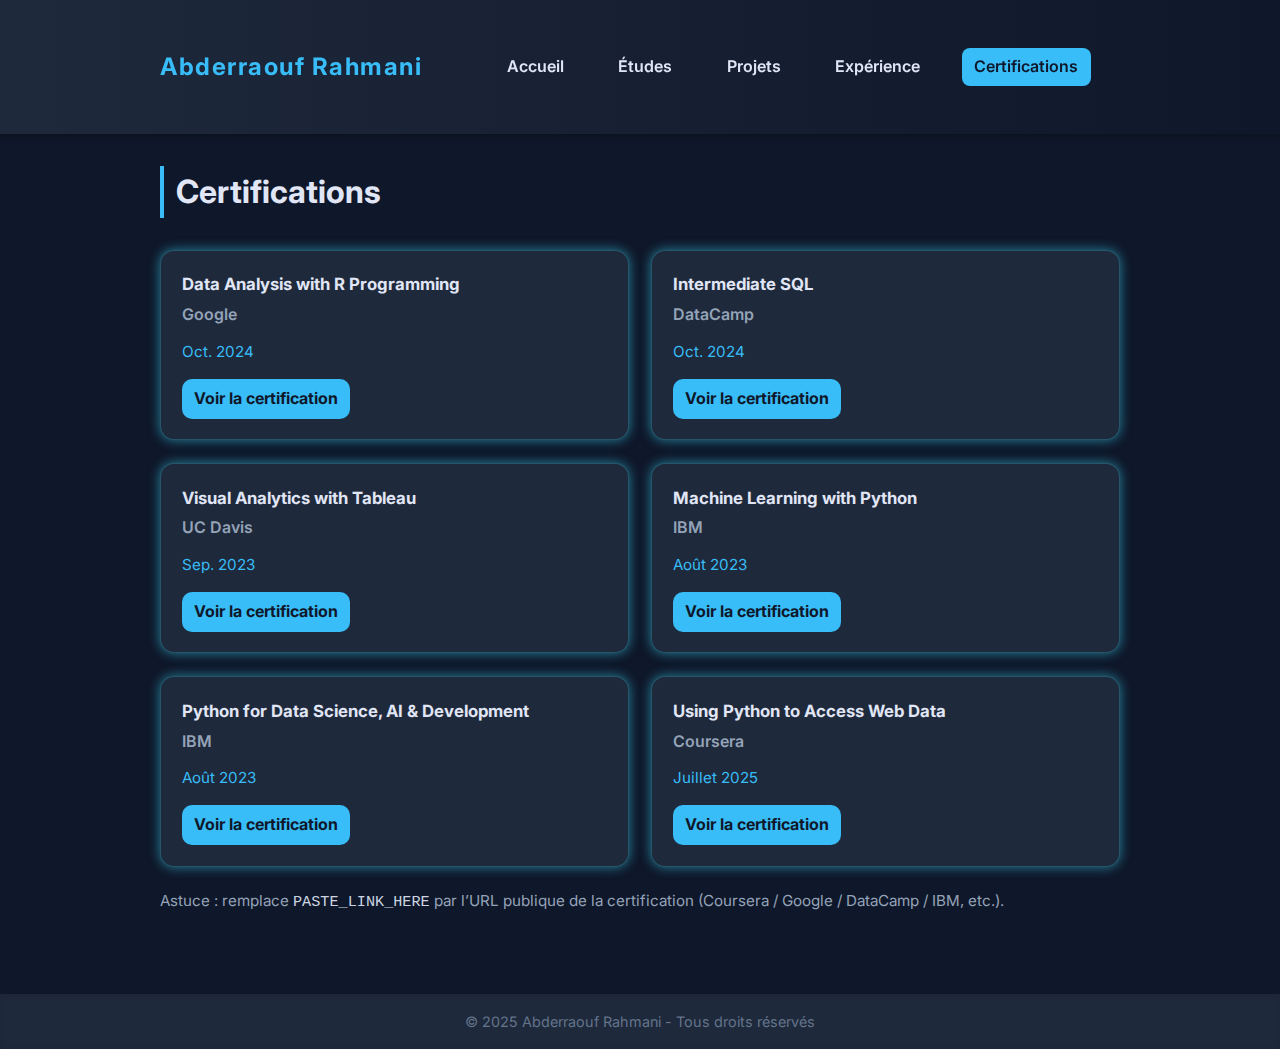
<file: certifications.html>
<!DOCTYPE html>
<html lang="fr">
<head>
  <meta charset="UTF-8" />
  <meta name="viewport" content="width=device-width, initial-scale=1" />
  <title>Certifications | Abderraouf Rahmani</title>

  <link rel="stylesheet" href="certifications.css" />
  <link href="https://fonts.googleapis.com/css2?family=Inter:wght@400;600;700&display=swap" rel="stylesheet">
</head>
<body>

<header class="header">
  <div class="container header-container">
    <h1 class="site-title">Abderraouf Rahmani</h1>
    <nav class="navbar">
      <a href="index.html">Accueil</a>
      <a href="studies.html">Études</a>
      <a href="projects.html">Projets</a>
      <a href="experience.html">Expérience</a>
      <a href="certifications.html" class="active">Certifications</a>
      <span class="nav-indicator"></span>
    </nav>
  </div>
</header>

<main class="container">
  <h2 class="section-title">Certifications</h2>

  <section class="cert-grid">

    <!-- 1 -->
    <a class="cert-card" href="https://www.coursera.org/account/accomplishments/certificate/VFD3LZA496JH" target="_blank" rel="noopener noreferrer">
      <div class="cert-top">
        <div class="cert-title">Data Analysis with R Programming</div>
        <div class="cert-issuer">Google</div>
      </div>
      <div class="cert-meta">Oct. 2024</div>
      <div class="cert-cta">Voir la certification</div>
    </a>

    <!-- 2 -->
    <a class="cert-card" href="https://www.datacamp.com/statement-of-accomplishment/course/a075c854af22cc1bcc3e600fd6cfd37dbf6fd2c0?raw=1" target="_blank" rel="noopener noreferrer">
      <div class="cert-top">
        <div class="cert-title">Intermediate SQL</div>
        <div class="cert-issuer">DataCamp</div>
      </div>
      <div class="cert-meta">Oct. 2024</div>
      <div class="cert-cta">Voir la certification</div>
    </a>

    <!-- 3 -->
    <a class="cert-card" href="https://www.coursera.org/account/accomplishments/certificate/29L7UEWEUY5J" target="_blank" rel="noopener noreferrer">
      <div class="cert-top">
        <div class="cert-title">Visual Analytics with Tableau</div>
        <div class="cert-issuer">UC Davis</div>
      </div>
      <div class="cert-meta">Sep. 2023</div>
      <div class="cert-cta">Voir la certification</div>
    </a>

    <!-- 4 -->
    <a class="cert-card" href="https://www.coursera.org/account/accomplishments/certificate/WDY45RLY36F2" target="_blank" rel="noopener noreferrer">
      <div class="cert-top">
        <div class="cert-title">Machine Learning with Python</div>
        <div class="cert-issuer">IBM</div>
      </div>
      <div class="cert-meta">Août 2023</div>
      <div class="cert-cta">Voir la certification</div>
    </a>

    <!-- 5 -->
    <a class="cert-card" href="https://www.coursera.org/account/accomplishments/certificate/7QZHCE5FFTJL" target="_blank" rel="noopener noreferrer">
      <div class="cert-top">
        <div class="cert-title">Python for Data Science, AI &amp; Development</div>
        <div class="cert-issuer">IBM</div>
      </div>
      <div class="cert-meta">Août 2023</div>
      <div class="cert-cta">Voir la certification</div>
    </a>

    <!-- 6 -->
    <a class="cert-card" href="https://www.coursera.org/account/accomplishments/certificate/SC1XDC2BQ9RL" target="_blank" rel="noopener noreferrer">
      <div class="cert-top">
        <div class="cert-title">Using Python to Access Web Data</div>
        <div class="cert-issuer">Coursera</div>
      </div>
      <div class="cert-meta">Juillet 2025</div>
      <div class="cert-cta">Voir la certification</div>
    </a>

  </section>

  <p class="hint">
    Astuce : remplace <span class="mono">PASTE_LINK_HERE</span> par l’URL publique de la certification (Coursera / Google / DataCamp / IBM, etc.).
  </p>
</main>

<footer class="footer">
  <p>&copy; 2025 Abderraouf Rahmani - Tous droits réservés</p>
</footer>

</body>
</html>
</file>
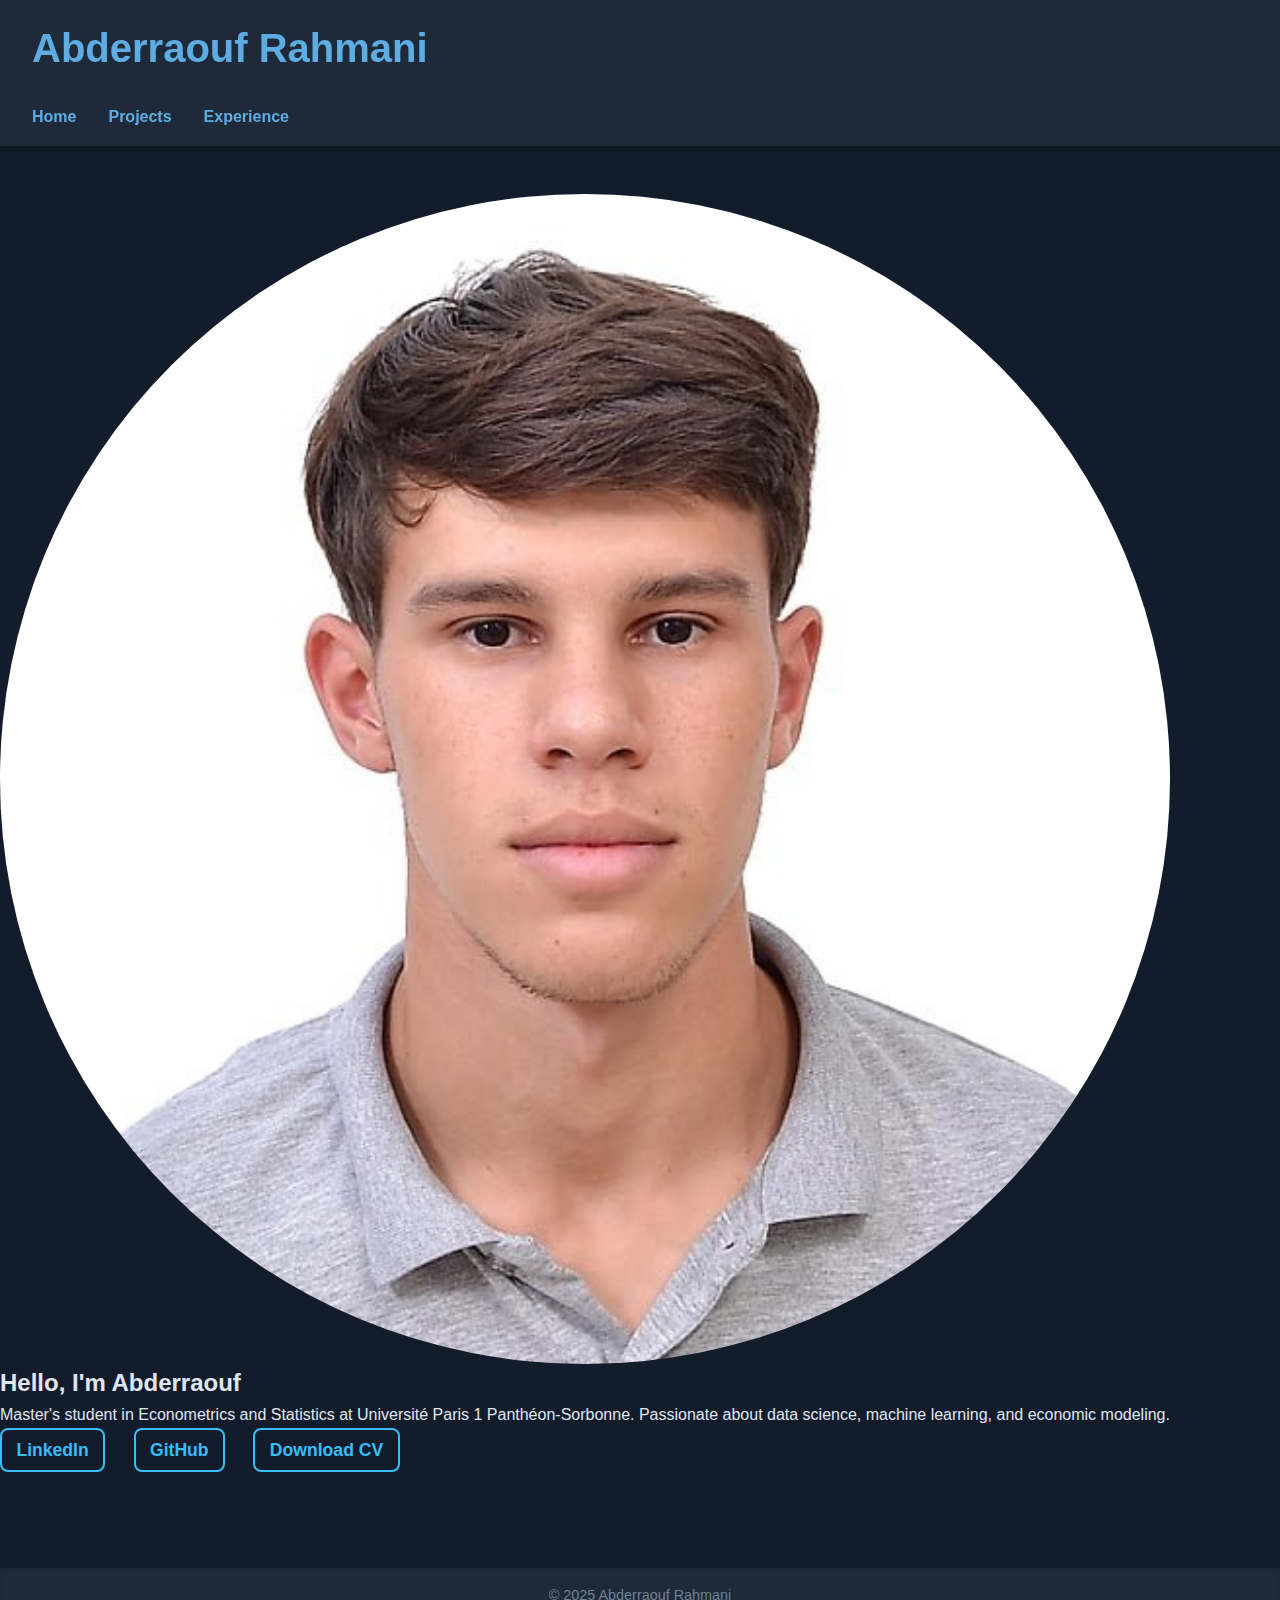
<file: portfolio_html.html>
<!DOCTYPE html>
<html lang="en">
<head>
  <meta charset="UTF-8" />
  <meta name="viewport" content="width=device-width, initial-scale=1.0" />
  <title>Abderraouf Rahmani | Portfolio</title>
  <link rel="stylesheet" href="style.css" />
</head>
<body>
  <header>
    <nav>
      <h1>Abderraouf Rahmani</h1>
      <ul>
        <li><a href="index.html">Home</a></li>
        <li><a href="projects.html">Projects</a></li>
        <li><a href="experience.html">Experience</a></li>
      </ul>
    </nav>
  </header>

  <main class="home">
    <section class="profile">
      <img src="mine.jpeg" alt="Profile Photo" class="profile-pic" />
      <h2>Hello, I'm Abderraouf</h2>
      <p>Master's student in Econometrics and Statistics at Université Paris 1 Panthéon-Sorbonne. Passionate about data science, machine learning, and economic modeling.</p>
      <div class="links">
        <a href="https://www.linkedin.com/in/raoufrhm/" target="_blank">LinkedIn</a>
        <a href="https://github.com/raoufRahmani" target="_blank">GitHub</a>
        <a href="assets/cv.pdf" download>Download CV</a>
      </div>
    </section>
  </main>

  <footer>
    <p>&copy; 2025 Abderraouf Rahmani</p>
  </footer>
</body>
</html>
</file>
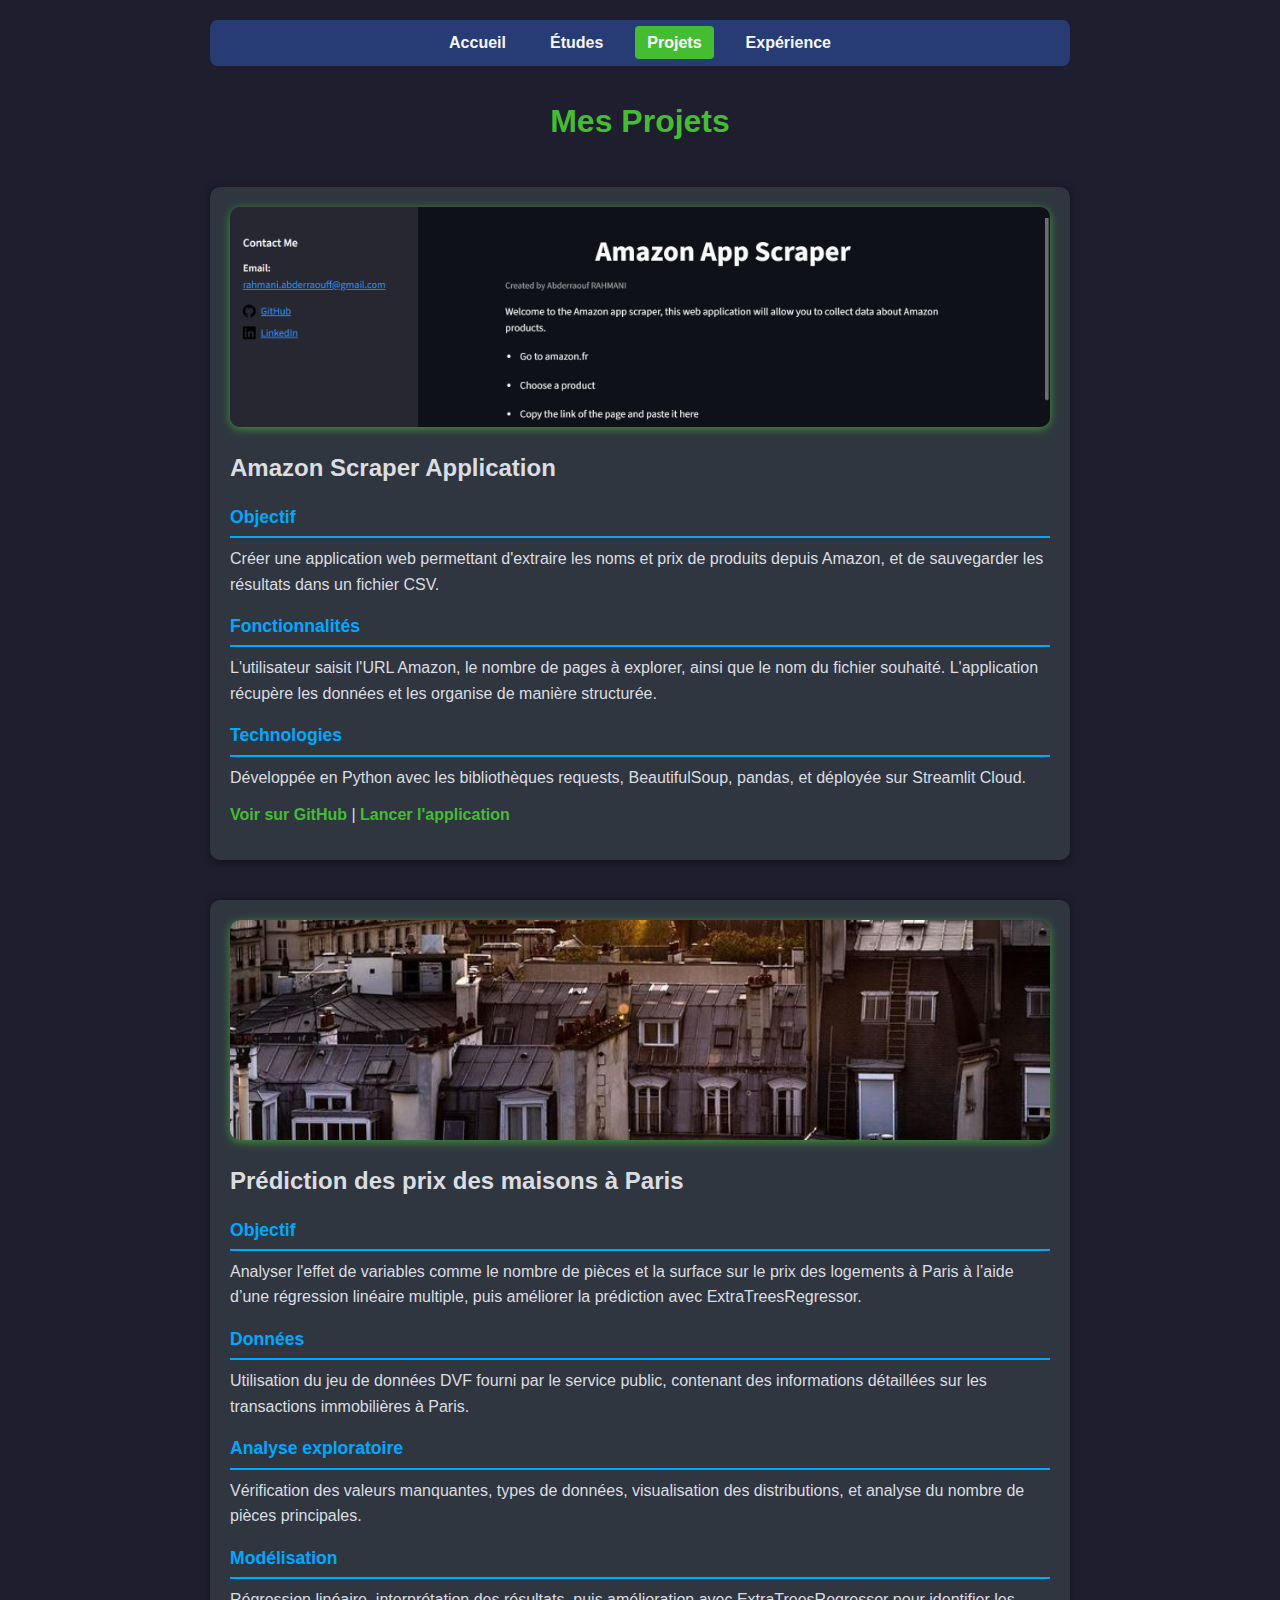
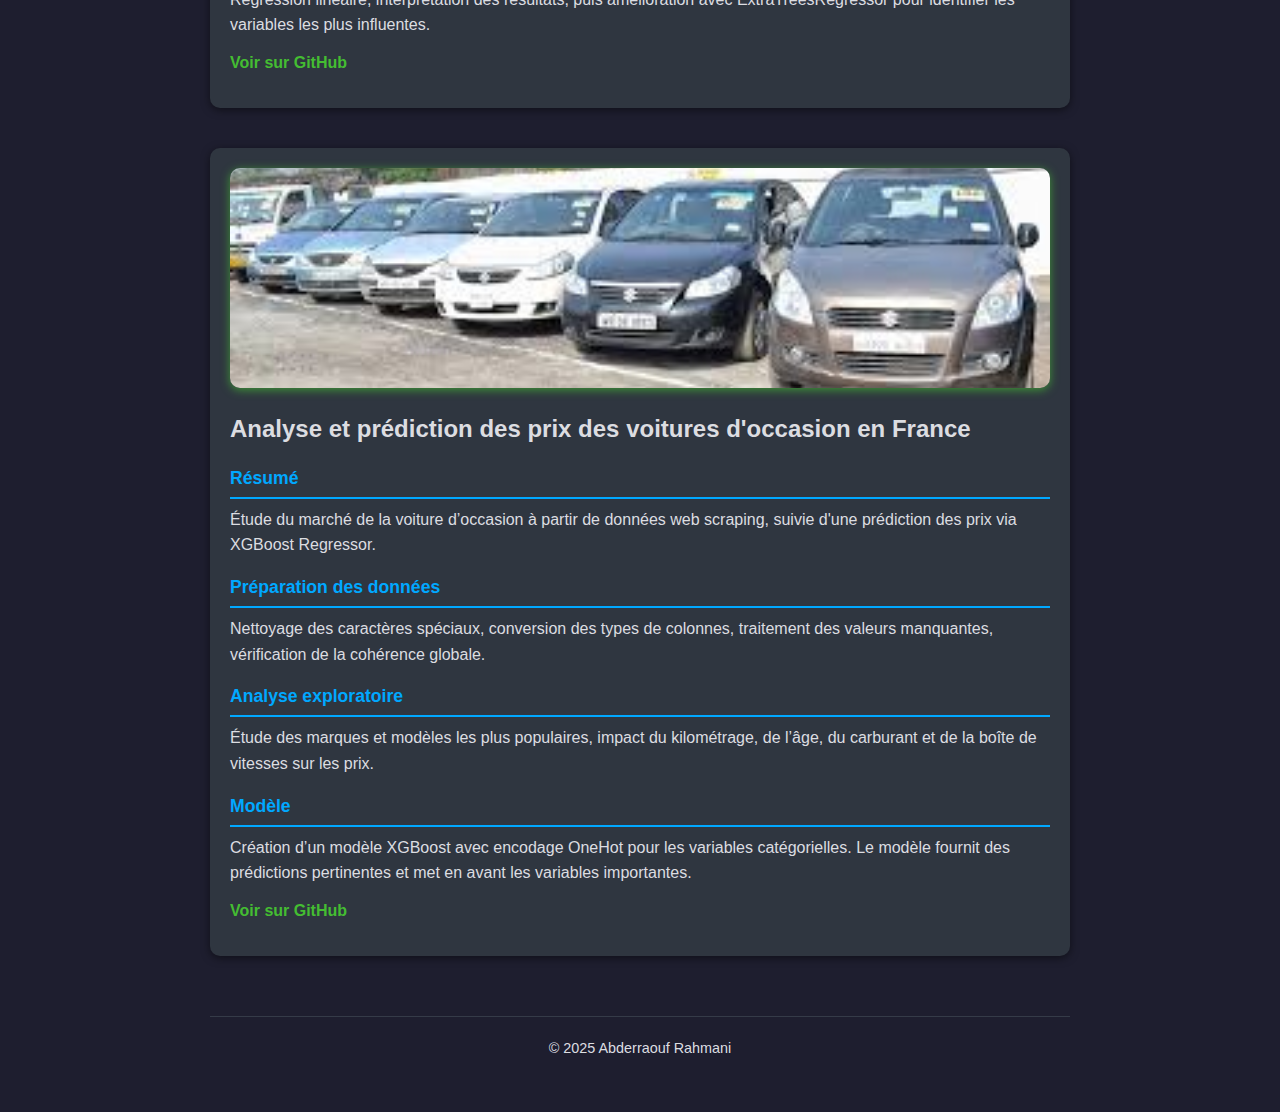
<file: projects.html>
<!DOCTYPE html>
<html lang="fr">
<head>
  <meta charset="UTF-8" />
  <meta name="viewport" content="width=device-width, initial-scale=1" />
  <title>Projets - Abderraouf Rahmani</title>
  <style>
    * {
      margin: 0; padding: 0; box-sizing: border-box;
    }
    body {
      font-family: 'Segoe UI', Tahoma, Geneva, Verdana, sans-serif;
      background-color: #1e1e2f;
      color: #dcdde1;
      line-height: 1.6;
      padding: 20px;
      max-width: 900px;
      margin: auto;
    }
    header nav ul {
      display: flex;
      list-style: none;
      margin-bottom: 30px;
      background: #273c75;
      padding: 10px;
      border-radius: 8px;
      justify-content: center;
      gap: 20px;
    }
    header nav ul li a {
      color: #f5f6fa;
      text-decoration: none;
      font-weight: 600;
      padding: 8px 12px;
      border-radius: 4px;
      transition: background 0.3s;
    }
    header nav ul li a.active,
    header nav ul li a:hover {
      background: #44bd32;
      color: white;
    }
    h1 {
      text-align: center;
      margin-bottom: 40px;
      color: #44bd32;
    }
    .project-item {
      background: #2f3640;
      border-radius: 10px;
      padding: 20px;
      margin-bottom: 40px;
      box-shadow: 0 2px 8px rgba(0,0,0,0.5);
    }
    .project-item img {
      width: 100%;
      height: 220px;
      object-fit: cover;
      border-radius: 10px;
      margin-bottom: 15px;
      box-shadow: 0 2px 10px rgba(68, 189, 50, 0.7);
    }
    .section-title {
      color: #00a8ff;
      margin: 15px 0 8px;
      font-weight: 700;
      border-bottom: 2px solid #00a8ff;
      padding-bottom: 5px;
      font-size: 1.1rem;
    }
    p {
      margin-bottom: 12px;
      color: #dcdde1;
    }
    a.github-link {
      color: #44bd32;
      font-weight: 600;
      text-decoration: none;
      transition: color 0.3s;
    }
    a.github-link:hover {
      color: #00a8ff;
      text-decoration: underline;
    }
    footer {
      text-align: center;
      padding: 20px 0;
      color: #718093;
      font-size: 0.9rem;
      margin-top: 60px;
      border-top: 1px solid #353b48;
    }
  </style>
</head>
<body>
<header>
  <nav>
    <ul>
      <li><a href="index.html">Accueil</a></li>
      <li><a href="studies.html">Études</a></li>
      <li><a href="projects.html" class="active">Projets</a></li>
      <li><a href="experience.html">Expérience</a></li>
    </ul>
  </nav>
</header>


  <main class="content">
    <h1>Mes Projets</h1>

    <!-- Projet Amazon Scraper -->
    <section class="project-item">
      <img src="app.png" alt="Amazon Scraper App" />
      <h2>Amazon Scraper Application</h2>

      <div class="section-title">Objectif</div>
      <p>Créer une application web permettant d'extraire les noms et prix de produits depuis Amazon, et de sauvegarder les résultats dans un fichier CSV.</p>

      <div class="section-title">Fonctionnalités</div>
      <p>L'utilisateur saisit l'URL Amazon, le nombre de pages à explorer, ainsi que le nom du fichier souhaité. L'application récupère les données et les organise de manière structurée.</p>

      <div class="section-title">Technologies</div>
      <p>Développée en Python avec les bibliothèques requests, BeautifulSoup, pandas, et déployée sur Streamlit Cloud.</p>

      <p>
        <a href="https://github.com/raoufRahmani/Amazon_Scraper_App" target="_blank" rel="noopener noreferrer" class="github-link">Voir sur GitHub</a> |
        <a href="https://app-amazon-scraper-raoufrahmani.streamlit.app/" target="_blank" rel="noopener noreferrer" class="github-link">Lancer l'application</a>
      </p>
    </section>

    <!-- Projet Maisons Paris -->
    <section class="project-item">
      <img src="house.jpg" alt="Projet Maisons à Paris" />
      <h2>Prédiction des prix des maisons à Paris</h2>

      <div class="section-title">Objectif</div>
      <p>Analyser l'effet de variables comme le nombre de pièces et la surface sur le prix des logements à Paris à l’aide d’une régression linéaire multiple, puis améliorer la prédiction avec ExtraTreesRegressor.</p>

      <div class="section-title">Données</div>
      <p>Utilisation du jeu de données DVF fourni par le service public, contenant des informations détaillées sur les transactions immobilières à Paris.</p>

      <div class="section-title">Analyse exploratoire</div>
      <p>Vérification des valeurs manquantes, types de données, visualisation des distributions, et analyse du nombre de pièces principales.</p>

      <div class="section-title">Modélisation</div>
      <p>Régression linéaire, interprétation des résultats, puis amélioration avec ExtraTreesRegressor pour identifier les variables les plus influentes.</p>

      <p><a href="https://github.com/raoufRahmani/Paris_houses_price_prediction" target="_blank" rel="noopener noreferrer" class="github-link">Voir sur GitHub</a></p>
    </section>

    <!-- Projet Voitures -->
    <section class="project-item">
      <img src="cars.jpeg" alt="Projet voitures d'occasion" />
      <h2>Analyse et prédiction des prix des voitures d'occasion en France</h2>

      <div class="section-title">Résumé</div>
      <p>Étude du marché de la voiture d’occasion à partir de données web scraping, suivie d'une prédiction des prix via XGBoost Regressor.</p>

      <div class="section-title">Préparation des données</div>
      <p>Nettoyage des caractères spéciaux, conversion des types de colonnes, traitement des valeurs manquantes, vérification de la cohérence globale.</p>

      <div class="section-title">Analyse exploratoire</div>
      <p>Étude des marques et modèles les plus populaires, impact du kilométrage, de l’âge, du carburant et de la boîte de vitesses sur les prix.</p>

      <div class="section-title">Modèle</div>
      <p>Création d’un modèle XGBoost avec encodage OneHot pour les variables catégorielles. Le modèle fournit des prédictions pertinentes et met en avant les variables importantes.</p>

      <p><a href="https://github.com/raoufRahmani/Cars_Prediction_model/tree/master" target="_blank" rel="noopener noreferrer" class="github-link">Voir sur GitHub</a></p>
    </section>
  </main>

  <footer>
    <p>© 2025 Abderraouf Rahmani</p>
  </footer>
</body>
</html>
</file>
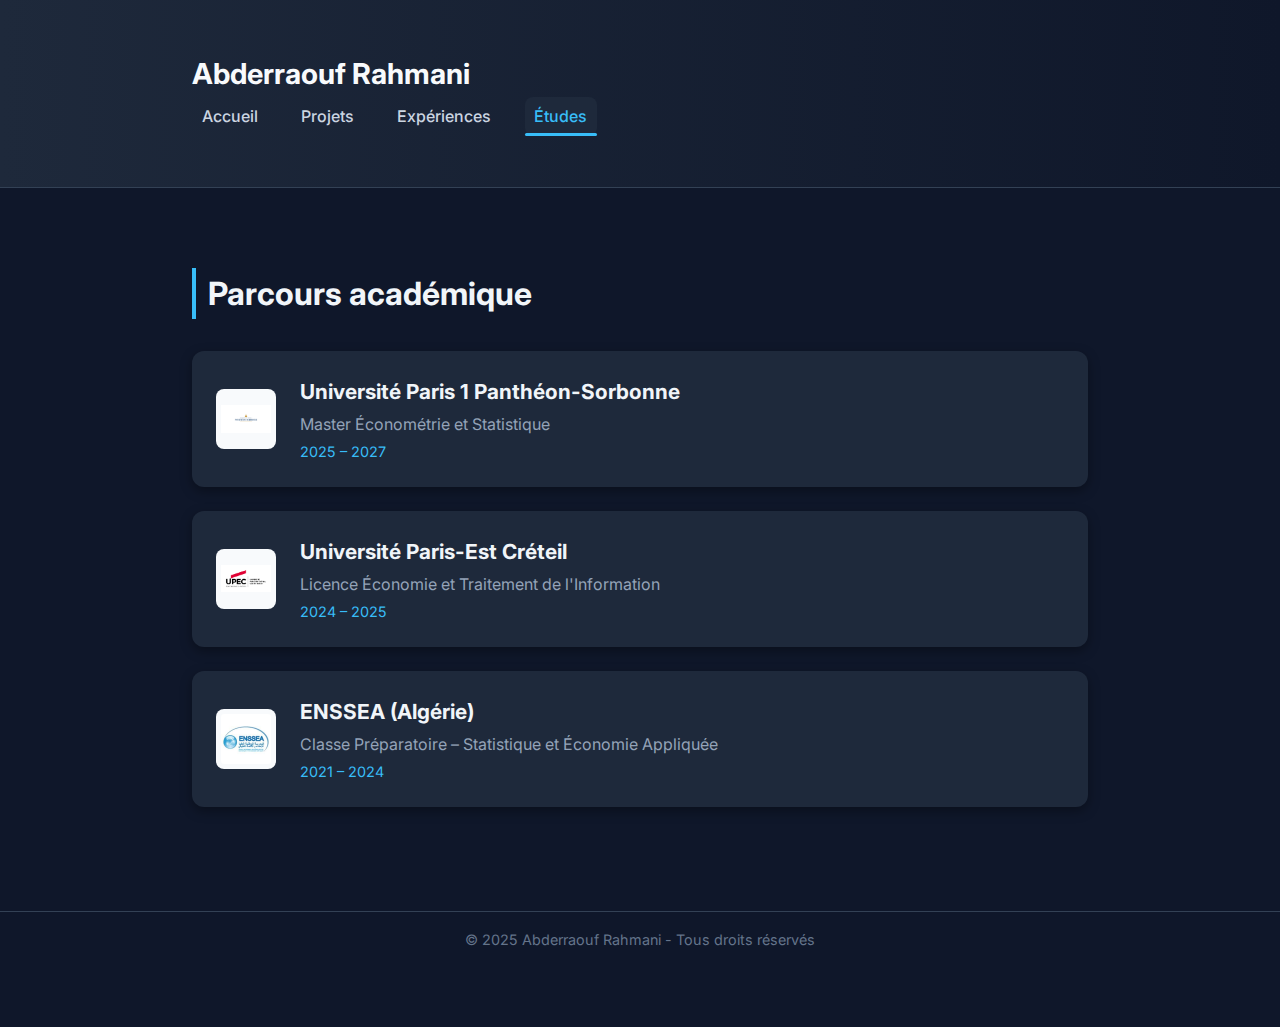
<file: studies.html>
<!DOCTYPE html>
<html lang="fr">
<head>
  <meta charset="UTF-8" />
  <meta name="viewport" content="width=device-width, initial-scale=1" />
  <title>Études | Abderraouf Rahmani</title>
  <link rel="stylesheet" href="studies.css" />
  <link href="https://fonts.googleapis.com/css2?family=Inter:wght@400;600;700&display=swap" rel="stylesheet">
</head>
<body>

<header class="header">
  <div class="container">
    <h1 class="site-title">Abderraouf Rahmani</h1>
    <nav class="navbar">
      <a href="index.html">Accueil</a>
      <a href="projects.html">Projets</a>
      <a href="experience.html">Expériences</a>
      <a href="studies.html" class="active">Études</a>
    </nav>
  </div>
</header>

<main class="container">
  <section class="studies-section">
    <h2 class="section-title">Parcours académique</h2>

    <div class="study-item">
      <img src="pantheon.png" alt="Logo Panthéon" class="study-logo" />
      <div class="study-details">
        <h3>Université Paris 1 Panthéon-Sorbonne</h3>
        <p class="degree">Master Économétrie et Statistique</p>
        <p class="year">2025 – 2027</p>
      </div>
    </div>

    <div class="study-item">
      <img src="upec.png" alt="Logo UPEC" class="study-logo" />
      <div class="study-details">
        <h3>Université Paris-Est Créteil</h3>
        <p class="degree">Licence Économie et Traitement de l'Information</p>
        <p class="year">2024 – 2025</p>
      </div>
    </div>

    <div class="study-item">
      <img src="enssea.jpeg" alt="Logo ENSSEA" class="study-logo" />
      <div class="study-details">
        <h3>ENSSEA (Algérie)</h3>
        <p class="degree">Classe Préparatoire – Statistique et Économie Appliquée</p>
        <p class="year">2021 – 2024</p>
      </div>
    </div>
  </section>
</main>

<footer class="footer">
  <p>&copy; 2025 Abderraouf Rahmani - Tous droits réservés</p>
</footer>

</body>
</html>
</file>
<file: certifications.css>
/* ===== Reset et styles de base ===== */
* {
  margin: 0;
  padding: 0;
  box-sizing: border-box;
}

body {
  font-family: 'Inter', sans-serif;
  background-color: #0f172a;
  color: #e0e6f5;
  line-height: 1.6;
  min-height: 100vh;
  display: flex;
  flex-direction: column;
}

.container {
  width: 90%;
  max-width: 960px;
  margin: 0 auto;
  padding: 2rem 0;
}

/* ===== Header ===== */
.header {
  background: linear-gradient(90deg, #1e293b, #0f172a);
  padding: 1rem 0;
  box-shadow: 0 2px 6px rgba(0,0,0,0.3);
  position: sticky;
  top: 0;
  z-index: 10;
}

.header-container {
  display: flex;
  justify-content: space-between;
  align-items: center;
  flex-wrap: wrap;
}

.site-title {
  font-weight: 700;
  font-size: 1.5rem;
  color: #38bdf8;
  letter-spacing: 1.5px;
}

.navbar {
  display: flex;
  gap: 1.8rem;
  flex-wrap: wrap;
}

.navbar a {
  color: #e0e6f5;
  text-decoration: none;
  font-weight: 600;
  padding: 0.4rem 0.8rem;
  border-radius: 8px;
  transition: all 0.3s ease;
}

.navbar a:hover,
.navbar a.active {
  background-color: #38bdf8;
  color: #0f172a;
}

/* ===== Title ===== */
.section-title {
  font-size: 2rem;
  margin-bottom: 2rem;
  border-left: 4px solid #38bdf8;
  padding-left: 0.75rem;
}

/* ===== Grid ===== */
.cert-grid {
  display: grid;
  grid-template-columns: repeat(2, minmax(0, 1fr));
  gap: 1.4rem;
}

/* ===== Card ===== */
.cert-card {
  display: block;
  text-decoration: none;
  background-color: #1e293b;
  border-radius: 14px;
  padding: 1.3rem 1.3rem;
  box-shadow: 0 0 12px rgba(56, 221, 248, 0.55);
  transition: transform 0.25s ease, box-shadow 0.25s ease;
  border: 1px solid rgba(56, 221, 248, 0.25);
}

.cert-card:hover {
  transform: translateY(-5px);
  box-shadow: 0 0 20px rgba(56, 221, 248, 0.75);
}

.cert-top {
  margin-bottom: 0.75rem;
}

.cert-title {
  font-size: 1.05rem;
  font-weight: 700;
  color: #e0e6f5;
  margin-bottom: 0.25rem;
}

.cert-issuer {
  color: #94a3b8;
  font-weight: 600;
}

.cert-meta {
  color: #38bdf8;
  font-size: 0.95rem;
  margin-bottom: 0.9rem;
}

.cert-cta {
  display: inline-block;
  color: #0f172a;
  background-color: #38bdf8;
  font-weight: 700;
  padding: 0.45rem 0.75rem;
  border-radius: 10px;
}

/* ===== Hint ===== */
.hint {
  margin-top: 1.4rem;
  color: #94a3b8;
  font-size: 0.95rem;
}

.mono {
  font-family: ui-monospace, SFMono-Regular, Menlo, Monaco, Consolas, "Liberation Mono", "Courier New", monospace;
  color: #cbd5e1;
}

/* ===== Footer ===== */
.footer {
  text-align: center;
  padding: 1rem 0;
  background-color: #1e293b;
  color: #64748b;
  font-size: 0.9rem;
  box-shadow: inset 0 1px 5px rgba(0,0,0,0.1);
  margin-top: 3rem;
}

/* ===== Responsive ===== */
@media (max-width: 768px) {
  .cert-grid {
    grid-template-columns: 1fr;
  }
}
</file>
<file: style.css>
/* Reset and base styles */
/* Reset and base styles */
/* Reset et base */
* {
  margin: 0;
  padding: 0;
  box-sizing: border-box;
}

body {
  font-family: 'Inter', sans-serif;
  background-color: #0f172a; /* bleu très foncé */
  color: #e0e6f5; /* bleu clair */
  line-height: 1.6;
  min-height: 100vh;
  display: flex;
  flex-direction: column;
}

.container {
  width: 90%;
  max-width: 960px;
  margin: 0 auto;
}

header {
  background-color: #1e293b; /* bleu nuit */
  padding: 1rem 0;
  box-shadow: 0 2px 6px rgba(0,0,0,0.3);
  position: sticky;
  top: 0;
  z-index: 10;
}

.navbar {
  display: flex;
  justify-content: space-between;
  align-items: center;
}

.logo {
  font-weight: 700;
  font-size: 1.5rem;
  color: #38bdf8; /* bleu clair */
  cursor: default;
  letter-spacing: 1.5px;
}

.nav-links {
  list-style: none;
  display: flex;
  gap: 1.8rem;
}

.nav-links li a {
  color: #e0e6f5;
  text-decoration: none;
  font-weight: 600;
  padding: 0.3rem 0.6rem;
  border-radius: 5px;
  transition: background-color 0.3s ease;
}

.nav-links li a:hover,
.nav-links li a.active {
  background-color: #38bdf8;
  color: #0f172a;
}

main.home {
  flex-grow: 1;
  display: flex;
  align-items: center;
  padding: 3rem 0;
}

.intro-section {
  display: flex;
  flex-wrap: wrap;
  gap: 2rem;
  align-items: center;
  justify-content: center;
}

.profile-pic-wrapper {
  flex: 1 1 280px;
  max-width: 280px;
  border-radius: 50%;
  overflow: hidden;
  box-shadow: 0 0 15px rgba(56, 221, 248, 0.7);
  transition: transform 0.3s ease;
}

.profile-pic-wrapper:hover {
  transform: scale(1.05);
}

.profile-pic {
  width: 100%;
  display: block;
  border-radius: 50%;
  object-fit: cover;
}

.intro-text {
  flex: 2 1 500px;
  color: #cbd5e1;
}

.intro-text h1 {
  font-size: 2.8rem;
  font-weight: 700;
  margin-bottom: 0.3rem;
}

.intro-text .highlight {
  color: #38bdf8;
}

.subtitle {
  font-size: 1.2rem;
  font-weight: 600;
  margin-bottom: 1rem;
  color: #94a3b8;
}

.intro-text p {
  font-size: 1.1rem;
  margin-bottom: 1.5rem;
  max-width: 600px;
}

.links a {
  display: inline-block;
  margin-right: 1.5rem;
  font-weight: 600;
  color: #38bdf8;
  text-decoration: none;
  font-size: 1.1rem;
  border: 2px solid #38bdf8;
  padding: 0.4rem 0.9rem;
  border-radius: 8px;
  transition: background-color 0.3s ease, color 0.3s ease;
}

.links a i {
  margin-right: 0.5rem;
}

.links a:hover {
  background-color: #38bdf8;
  color: #0f172a;
}

/* Ajout pour localisation et langues */
.info-icons {
  display: flex;
  gap: 2rem;
  margin-top: 1.5rem;
  color: #94a3b8;
  font-weight: 600;
  font-size: 1rem;
}

.info-item {
  display: flex;
  align-items: center;
  gap: 0.6rem;
}

.info-item i {
  color: #38bdf8;
  font-size: 1.3rem;
}

.languages p {
  margin-top: 1rem;
  font-size: 0.95rem;
  color: #94a3b8;
}

footer {
  text-align: center;
  padding: 1rem 0;
  background-color: #1e293b;
  color: #64748b;
  font-size: 0.9rem;
  box-shadow: inset 0 1px 5px rgba(0,0,0,0.1);
}

/* Responsive */
@media (max-width: 768px) {
  .intro-section {
    flex-direction: column;
  }

  .intro-text {
    text-align: center;
  }

  .links a {
    margin: 0.5rem 0.7rem 0 0.7rem;
  }
}


/* style.css additions for experience.html */

body {
  background-color: #121c2b;
  color: #e0e6f1;
  font-family: 'Segoe UI', Tahoma, Geneva, Verdana, sans-serif;
  margin: 0;
  padding: 0;
}

header {
  background-color: #1e2a3a;
  padding: 1rem 2rem;
}

nav ul {
  list-style: none;
  display: flex;
  gap: 2rem;
  padding: 0;
  margin: 0;
}

nav ul li a {
  color: #5dade2;
  text-decoration: none;
  font-weight: 600;
}

nav ul li a.active,
nav ul li a:hover {
  text-decoration: underline;
}

main.content {
  max-width: 900px;
  margin: 2rem auto;
  padding: 0 1rem;
}

h1 {
  font-size: 2.5rem;
  margin-bottom: 1.5rem;
  color: #5dade2;
}

.experience-item {
  background-color: #1e2a3a;
  border-radius: 8px;
  padding: 1.5rem;
  margin-bottom: 2rem;
  box-shadow: 0 4px 8px rgba(0, 0, 0, 0.3);
}

.experience-item h2 {
  margin-top: 0;
  color: #a3c1e8;
}

.experience-item ul {
  margin: 0.5rem 0 1rem 1.5rem;
  line-height: 1.6;
}

.experience-logo {
  display: block;
  max-width: 150px;
  margin-top: 1rem;
  border-radius: 6px;
  box-shadow: 0 2px 5px rgba(0, 0, 0, 0.5);
}

footer {
  text-align: center;
  padding: 1rem;
  background-color: #1e2a3a;
  color: #708090;
  font-size: 0.9rem;
  margin-top: 3rem;
}

/* style.css additions for projects.html */

body {
  background-color: #121c2b;
  color: #e0e6f1;
  font-family: 'Segoe UI', Tahoma, Geneva, Verdana, sans-serif;
  margin: 0;
  padding: 0;
}

header {
  background-color: #1e2a3a;
  padding: 1rem 2rem;
}

nav ul {
  list-style: none;
  display: flex;
  gap: 2rem;
  padding: 0;
  margin: 0;
}

nav ul li a {
  color: #5dade2;
  text-decoration: none;
  font-weight: 600;
}

nav ul li a.active,
nav ul li a:hover {
  text-decoration: underline;
}

main.content {
  max-width: 900px;
  margin: 2rem auto;
  padding: 0 1rem;
}

h1 {
  font-size: 2.5rem;
  margin-bottom: 1.5rem;
  color: #5dade2;
}

.project-item {
  background-color: #1e2a3a;
  border-radius: 8px;
  padding: 1.5rem;
  margin-bottom: 2rem;
  box-shadow: 0 4px 8px rgba(0, 0, 0, 0.3);
}

.project-item h2 {
  margin-top: 0;
  color: #a3c1e8;
}

.project-item p {
  line-height: 1.6;
  margin: 0.5rem 0 1rem 0;
}

.project-item a {
  color: #5dade2;
  text-decoration: none;
  font-weight: 600;
}

.project-item a:hover {
  text-decoration: underline;
}

footer {
  text-align: center;
  padding: 1rem;
  background-color: #1e2a3a;
  color: #708090;
  font-size: 0.9rem;
  margin-top: 3rem;
}
</file>
<file: studies.css>
/* ===== General Reset ===== */
* {
  margin: 0;
  padding: 0;
  box-sizing: border-box;
}

body {
  font-family: 'Inter', sans-serif;
  background-color: #0f172a;
  color: #f1f5f9;
  line-height: 1.6;
  min-height: 100vh;
  padding-bottom: 60px;
}

/* ===== Container ===== */
.container {
  max-width: 960px;
  margin: 0 auto;
  padding: 2rem;
}

/* ===== Header ===== */
.header {
  background: linear-gradient(90deg, #1e293b, #0f172a);
  padding: 1.2rem 2rem;
  border-bottom: 1px solid #334155;
  position: sticky;
  top: 0;
  z-index: 100;
}

.header-container {
  display: flex;
  justify-content: space-between;
  align-items: center;
  flex-wrap: wrap;
}

.site-title {
  font-size: 1.8rem;
  font-weight: 700;
  color: #f8fafc;
}

.navbar {
  display: flex;
  position: relative;
  gap: 1.5rem;
}

.navbar a {
  position: relative;
  color: #cbd5e1;
  text-decoration: none;
  font-weight: 500;
  padding: 0.4rem 0.6rem;
  border-radius: 8px;
  transition: all 0.3s ease;
}

.navbar a::after {
  content: '';
  position: absolute;
  left: 0;
  bottom: 0;
  width: 0%;
  height: 3px;
  background-color: #38bdf8;
  border-radius: 3px;
  transition: width 0.3s ease;
}

.navbar a:hover::after,
.navbar a.active::after {
  width: 100%;
}

.navbar a:hover,
.navbar a.active {
  color: #38bdf8;
  background-color: #1e293b;
}

/* ===== Section ===== */
.studies-section {
  margin-top: 3rem;
}

.section-title {
  font-size: 2rem;
  margin-bottom: 2rem;
  border-left: 4px solid #38bdf8;
  padding-left: 0.75rem;
}

/* ===== Study Items ===== */
.study-item {
  display: flex;
  align-items: center;
  background-color: #1e293b;
  padding: 1.5rem;
  border-radius: 12px;
  margin-bottom: 1.5rem;
  box-shadow: 0 4px 12px rgba(0, 0, 0, 0.35);
  transition: transform 0.3s ease, box-shadow 0.3s ease;
}

.study-item:hover {
  transform: translateY(-5px);
  box-shadow: 0 8px 18px rgba(0, 0, 0, 0.4);
}

.study-logo {
  width: 60px;
  height: 60px;
  object-fit: contain;
  margin-right: 1.5rem;
  border-radius: 8px;
  background-color: #f8fafc;
  padding: 5px;
}

.study-details h3 {
  font-size: 1.3rem;
  color: #f1f5f9;
}

.study-details .degree {
  color: #94a3b8;
  font-size: 1rem;
  margin-top: 4px;
}

.study-details .year {
  color: #38bdf8;
  font-size: 0.9rem;
  margin-top: 2px;
}

/* ===== Footer ===== */
.footer {
  text-align: center;
  color: #64748b;
  font-size: 0.9rem;
  margin-top: 3rem;
  border-top: 1px solid #334155;
  padding: 1rem;
}

/* ===== Responsive ===== */
@media (max-width: 600px) {
  .header-container {
    flex-direction: column;
    align-items: flex-start;
    gap: 1rem;
  }

  .study-item {
    flex-direction: column;
    align-items: flex-start;
  }

  .study-logo {
    margin-bottom: 0.8rem;
  }

  .navbar {
    gap: 1rem;
  }
}
</file>
